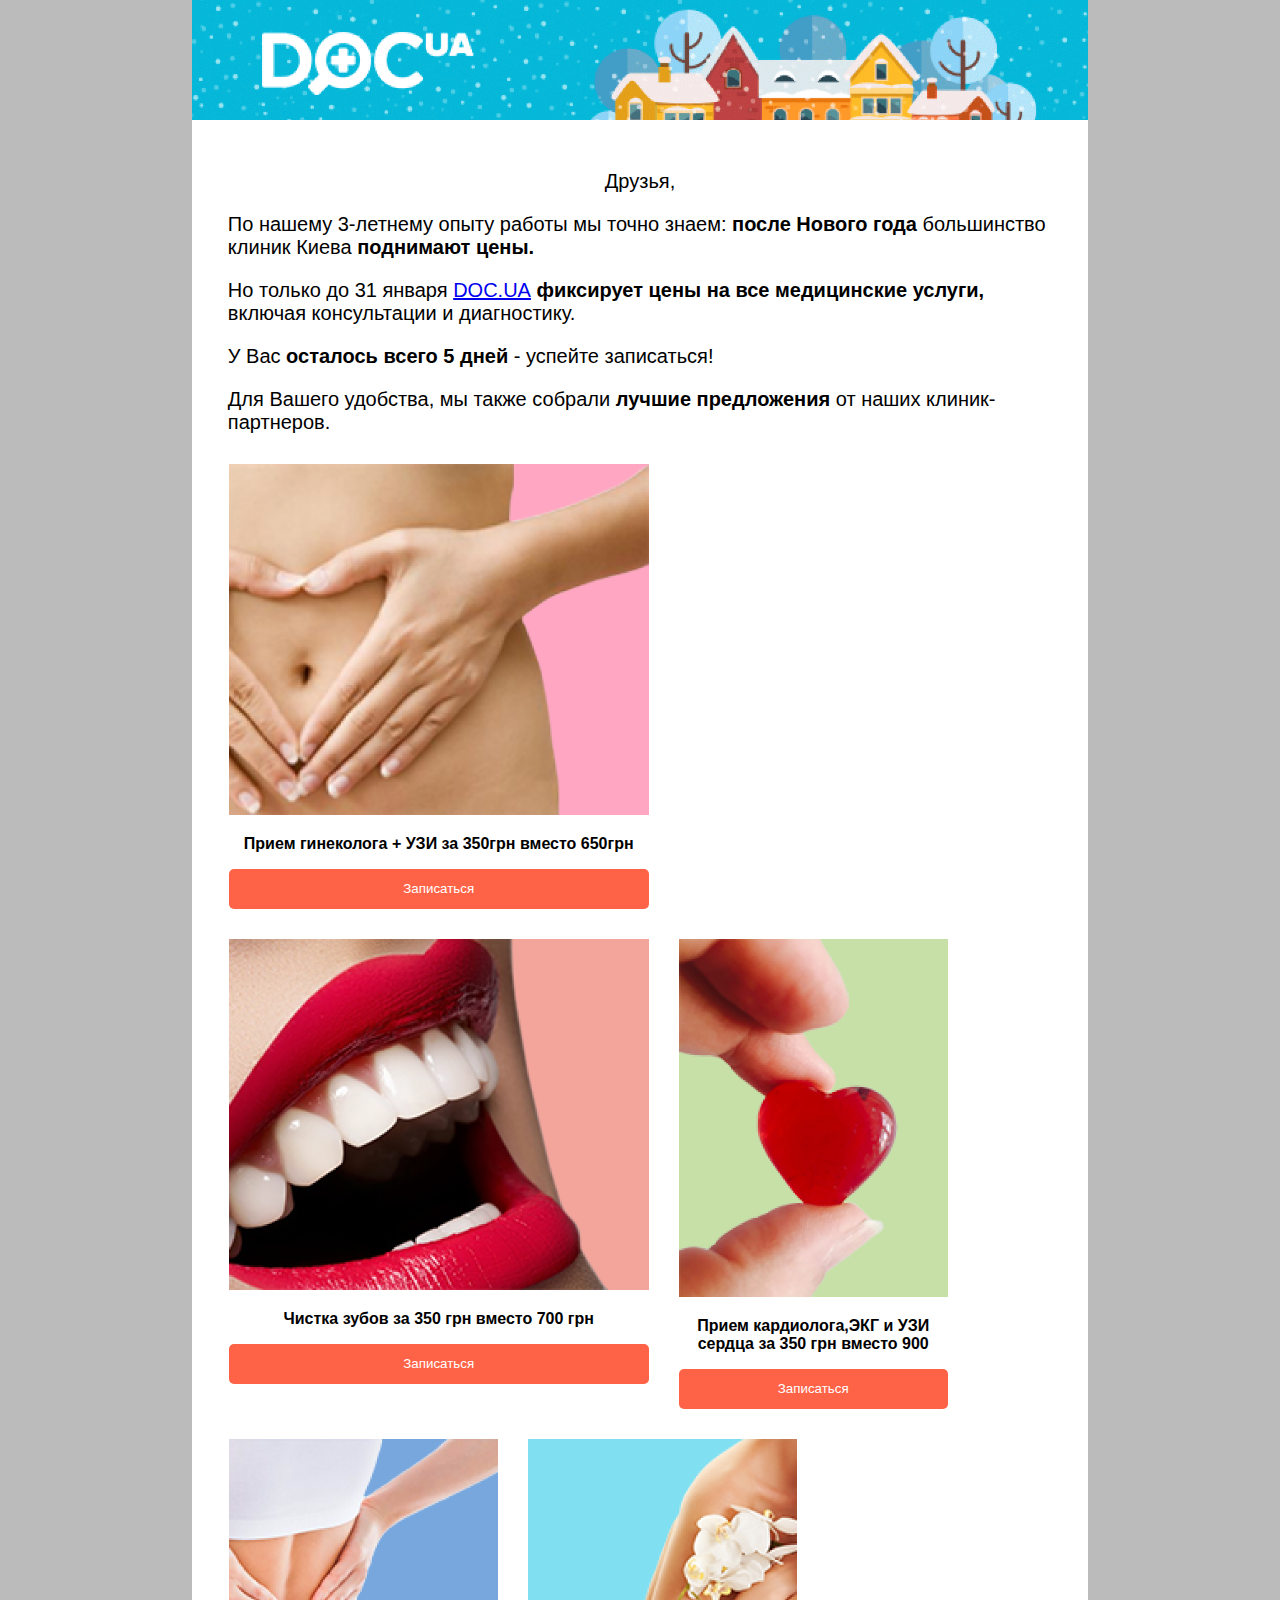
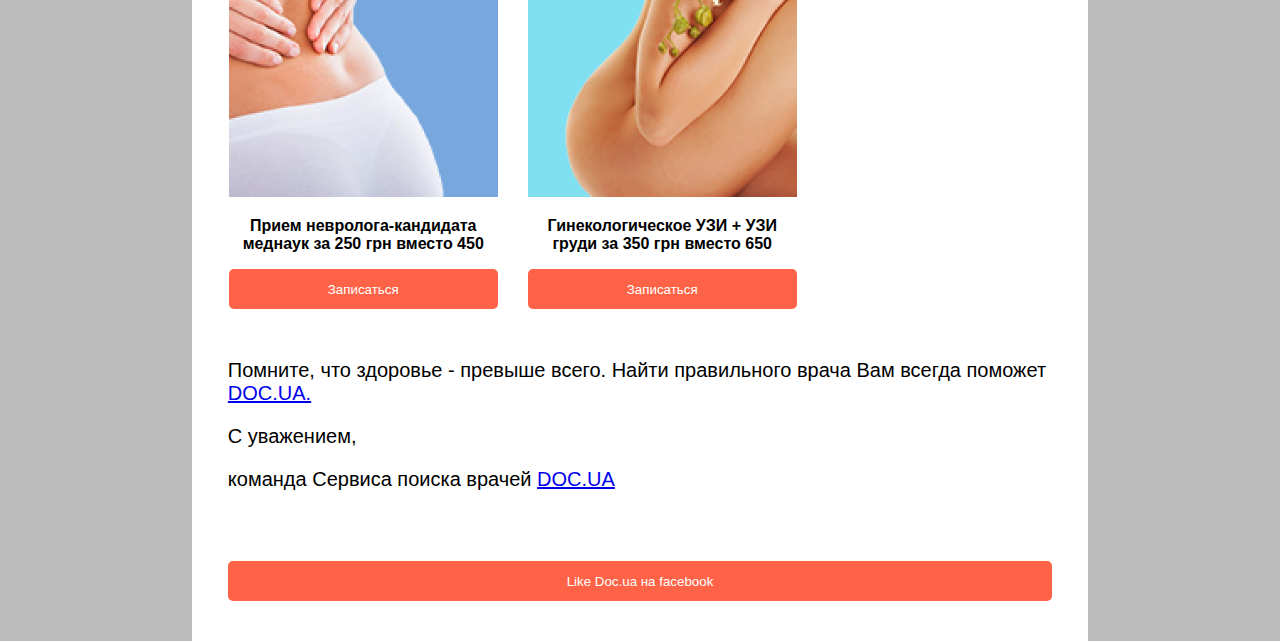
<file: doc_ua/index.html>
<!DOCTYPE html>
<html lang="ru">
   <head>
      <meta charset="UTF-8">
      <link rel="stylesheet" href="css/style.css">
      <title>doc_ua</title>
   </head>
   <body>
      <header></header>
      <main>
         <div class="container">
            <div class="title-text">
               <p class="head-text">Друзья,</p>
               <p class="text">По нашему 3-летнему опыту работы мы точно знаем: <b>после Нового года </b>большинство клиник Киева <b>поднимают цены.</b></p>
               <p class="text">Но только до 31 января <a href="#">DOC.UA</a><b> фиксирует цены на все медицинские услуги,</b> включая консультации и диагностику.</p>
               <p>У Вас <b>осталось всего 5 дней</b> - успейте записаться!</p>
               <p class="text">Для Вашего удобства, мы также собрали <b>лучшие предложения</b> от наших клиник-партнеров.</p>
            </div>
            <div class="rows">
               <div class="big-row">
                  <div class="item">
                     <img class="big-img" src="img/i1.png" alt="">
                     <p class="down-title">Прием гинеколога + УЗИ за 350грн вместо 650грн</p>
                     <button >Записаться</button>
                  </div>
                  <div class="item">
                     <img class="big-img" src="img/i2.png" alt="">
                     <p class="down-title">Чистка зубов за 350 грн вместо 700 грн</p>
                     <button>Записаться</button>
                  </div>
               </div>
               <div class="small-row">
                  <div class="item">
                     <img src="img/i3.png" alt="">
                     <p class="down-title title-small">Прием кардиолога,ЭКГ и УЗИ сердца за 350 грн вместо 900</p>
                     <button>Записаться</button>
                  </div>
                  <div class="item small-l2">
                     <img src="img/i4.png" alt="">
                     <p class="down-title title-small">Прием невролога-кандидата меднаук за 250 грн вместо 450</p>
                     <button>Записаться</button>
                  </div>
                  <div class="item">
                     <img src="img/i5.png" alt="">
                     <p class="down-title title-small">Гинекологическое УЗИ + УЗИ груди за 350 грн вместо 650</p>
                     <button>Записаться</button>
                  </div>
               </div>
            </div>
         </div>
      </main>
      <footer>
         <div class="title-text">
            <p class="text">Помните, что здоровье - превыше всего. Найти правильного врача Вам всегда поможет <a href="#">DOC.UA.</a> </p>
            <p class="text">С уважением,
            <p>
               команда Сервиса поиска врачей <a href="#">DOC.UA</a>
            </p>
            <button class="but">Like Doc.ua на facebook</button>
         </div>
      </footer>
   </body>
</html>
</file>
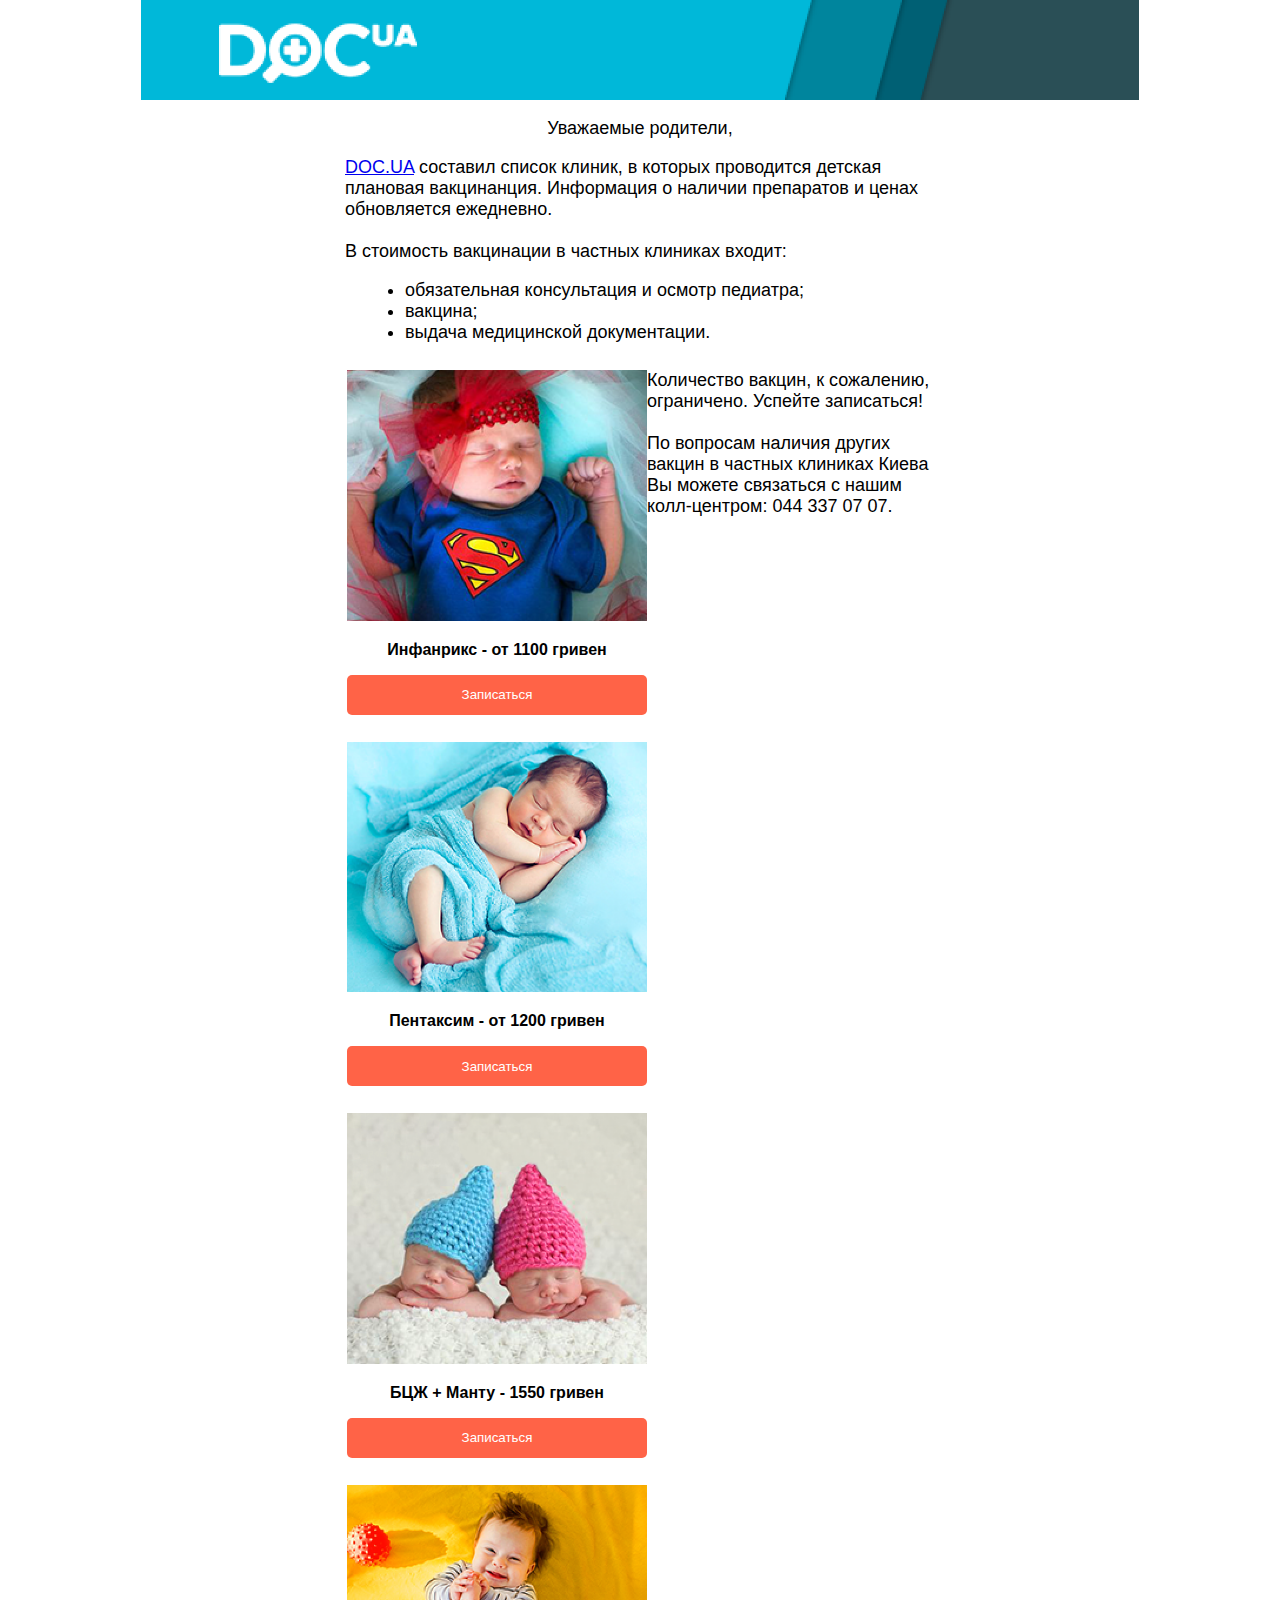
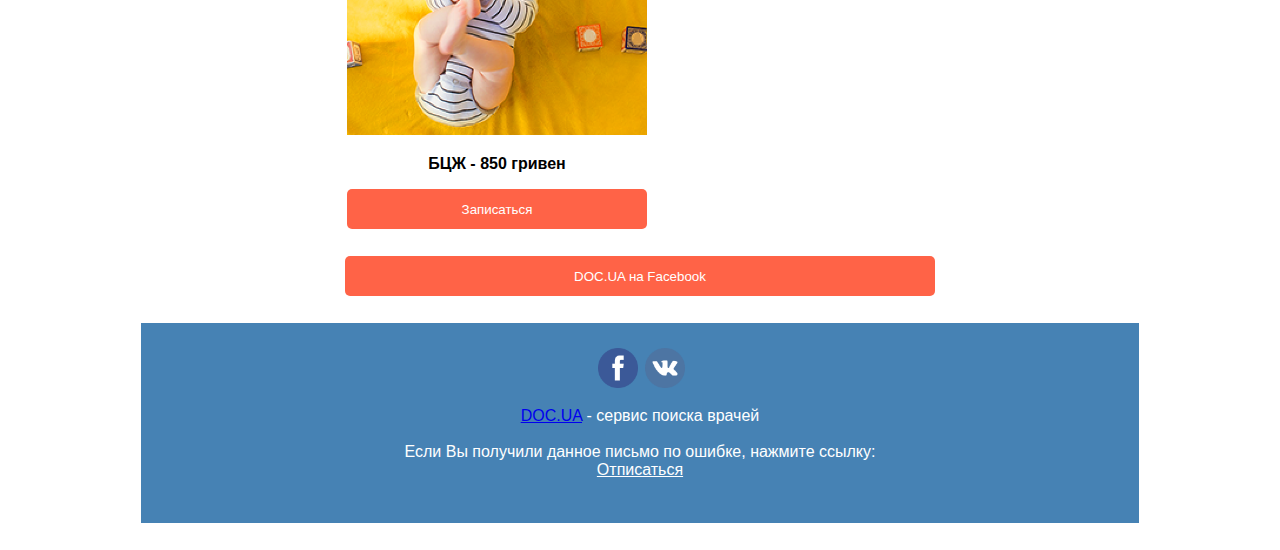
<file: docua2/index.html>
<!DOCTYPE html>
<html lang="ru">
   <head>
      <meta charset="UTF-8">
      <link rel="stylesheet" href="css/style.css">
      <title>docua2</title>
   </head>
   <body>
      <header></header>
      <main>
         <div class="container">
            <div class="text-decr">
               <p class="head-text">Уважаемые родители,</p>
               <p><a href="#">DOC.UA</a> составил список клиник, в которых проводится детская плановая вакцинанция. Информация о наличии препаратов и ценах обновляется ежедневно.<br><br>В стоимость вакцинации в частных клиниках входит:</p>
               <ul>
                  <li>обязательная консультация и осмотр педиатра;</li>
                  <li>вакцина;</li>
                  <li>выдача медицинской документации.</li>
               </ul>
            </div>
            <div class="container-item">
               <img src="img/i1.png" alt="">
               <p class="down-title">Инфанрикс - от 1100 гривен</p>
               <button >Записаться</button>
            </div>
            <div class="container-item">
               <img src="img/i2.png" alt="">
               <p class="down-title">Пентаксим - от 1200 гривен</p>
               <button>Записаться</button>
            </div>
            <div class="container-item">
               <img src="img/i3.png" alt="">
               <p class="down-title">БЦЖ + Манту - 1550 гривен</p>
               <button>Записаться</button>
            </div>
            <div class="container-item">
               <img src="img/i4.png" alt="">
               <p class="down-title">БЦЖ - 850 гривен</p>
               <button>Записаться</button>
            </div>
            <div class="text-decr">
               <p>Количество вакцин, к сожалению, ограничено. Успейте записаться!<br><br>По вопросам наличия других вакцин в частных клиниках Киева Вы можете связаться с нашим колл-центром: 044 337 07 07.
               <p>
                  <button>DOC.UA на Facebook</button>
            </div>
         </div>
      </main>
      <footer>
         <div class="footer-wrap">
            <div class="icon-bar">
               <a href="#"><img class="icon" src="img/facebook.png" alt=""></a>
               <a href="#"><img class="icon" src="img/vk.png" alt=""></a>
            </div>
            <div class="footer-text"><a href="#">DOC.UA</a> - сервис поиска врачей<br><br>Если Вы получили данное письмо по ошибке, нажмите ссылку:<br> <a href="#">Отписаться</a></div>
         </div>
      </footer>
   </body>
</html>
</file>
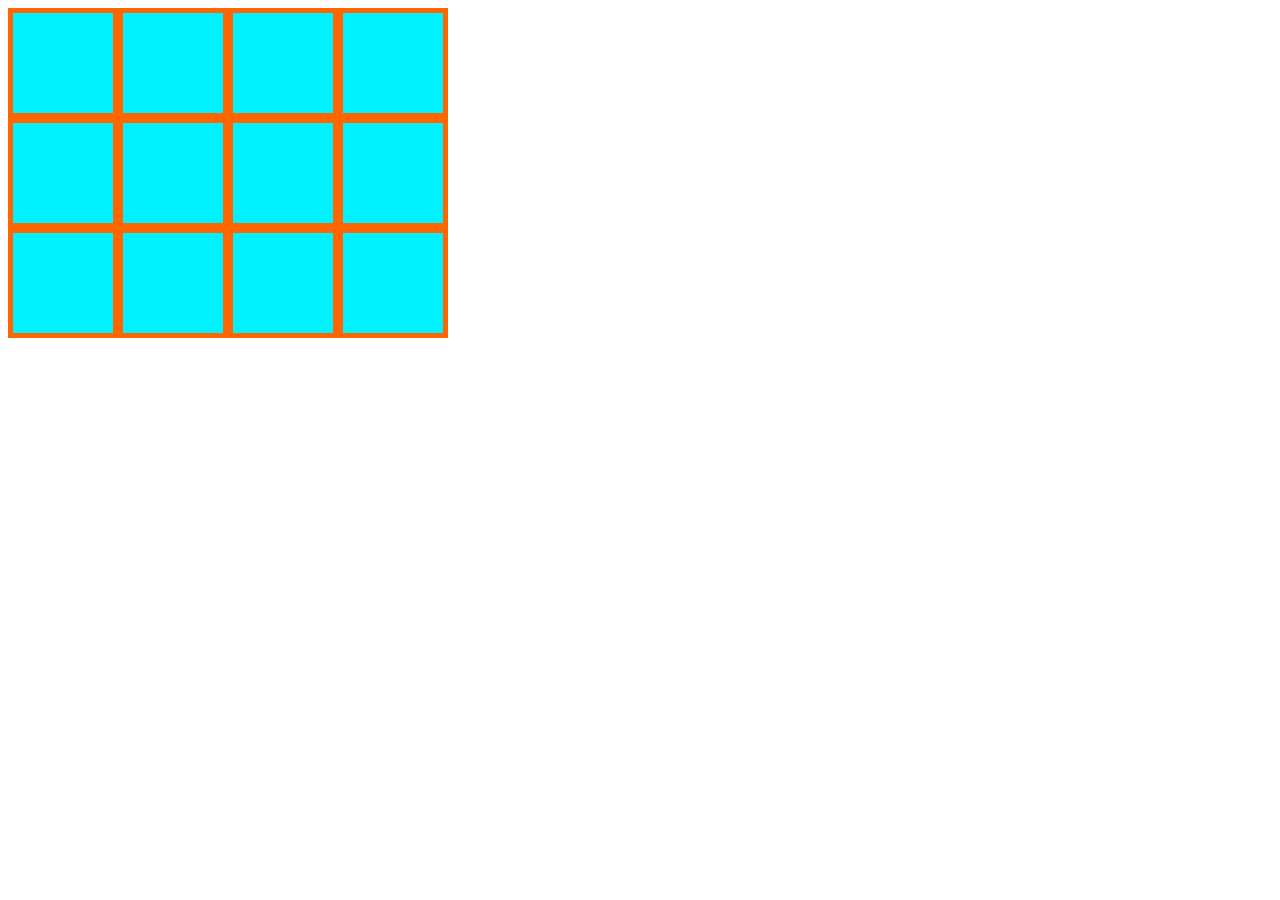
<file: float-rows-and-columns/index.html>
<!DOCTYPE html>
<html lang="en" >

<head>
  <meta charset="UTF-8">
  <title>float rows and columns</title>
  
  
  
      <link rel="stylesheet" href="css/style.css">

  
</head>

<body>

  <div class="parent">
  <div class="rows"></div>
  <div class="rows"></div>
  <div class="rows"></div>
  <div class="rows"></div>
  <div class="rows"></div>
  <div class="rows"></div><div class="rows"></div>
  <div class="rows"></div>
  <div class="rows"></div>
  <div class="rows"></div>
  <div class="rows"></div>
  <div class="rows"></div>
</div>
  
  

</body>

</html>
</file>
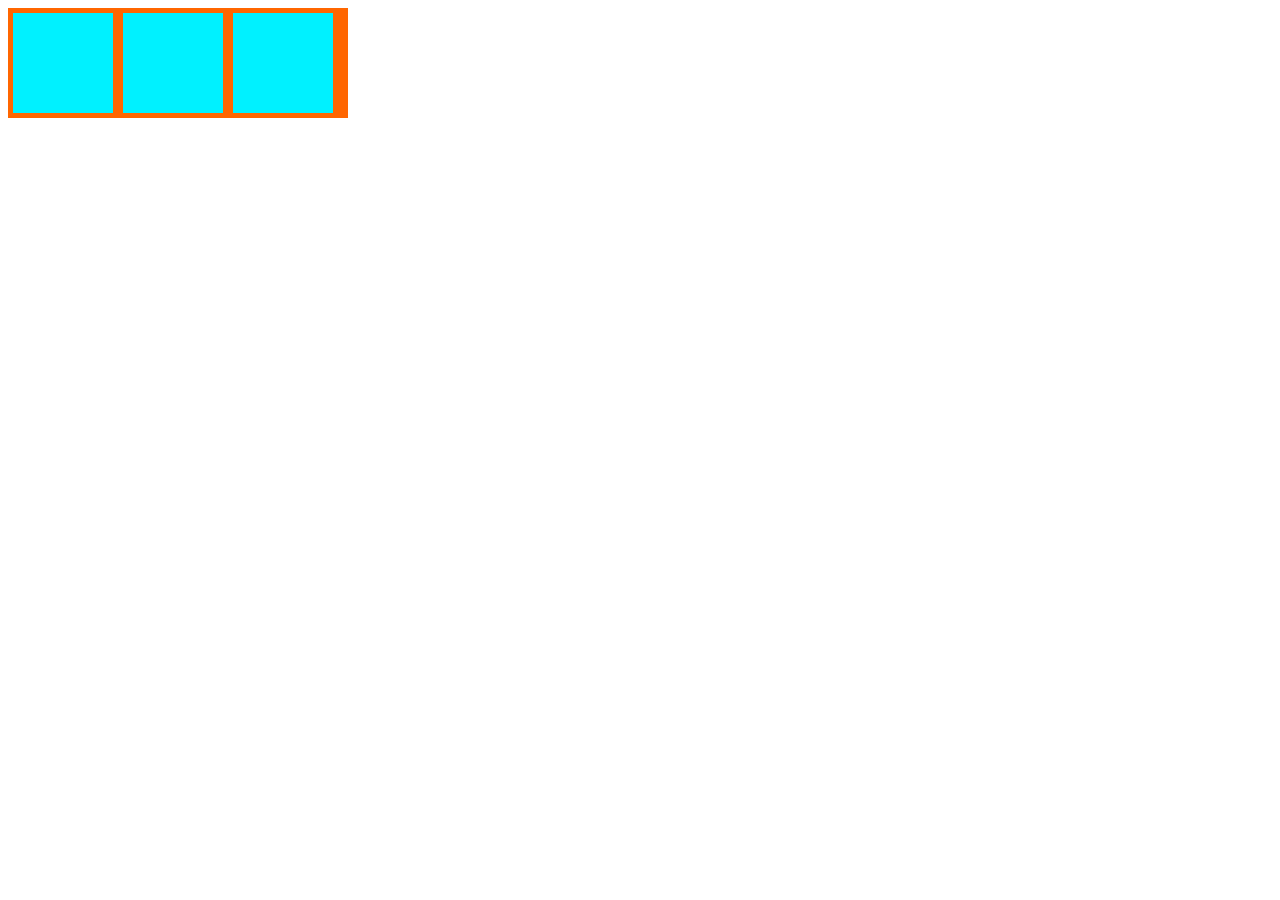
<file: float-zadanie 2/index.html>
<!DOCTYPE html>
<html lang="en" >

<head>
  <meta charset="UTF-8">
  <title>zadanie float</title>
  
  
  
      <link rel="stylesheet" href="css/style.css">

  
</head>

<body>

  <div class="parent">
  <div class="rows"></div>
  <div class="rows"></div>
  <div class="rows"></div>
</div>
  
  

</body>

</html>
</file>
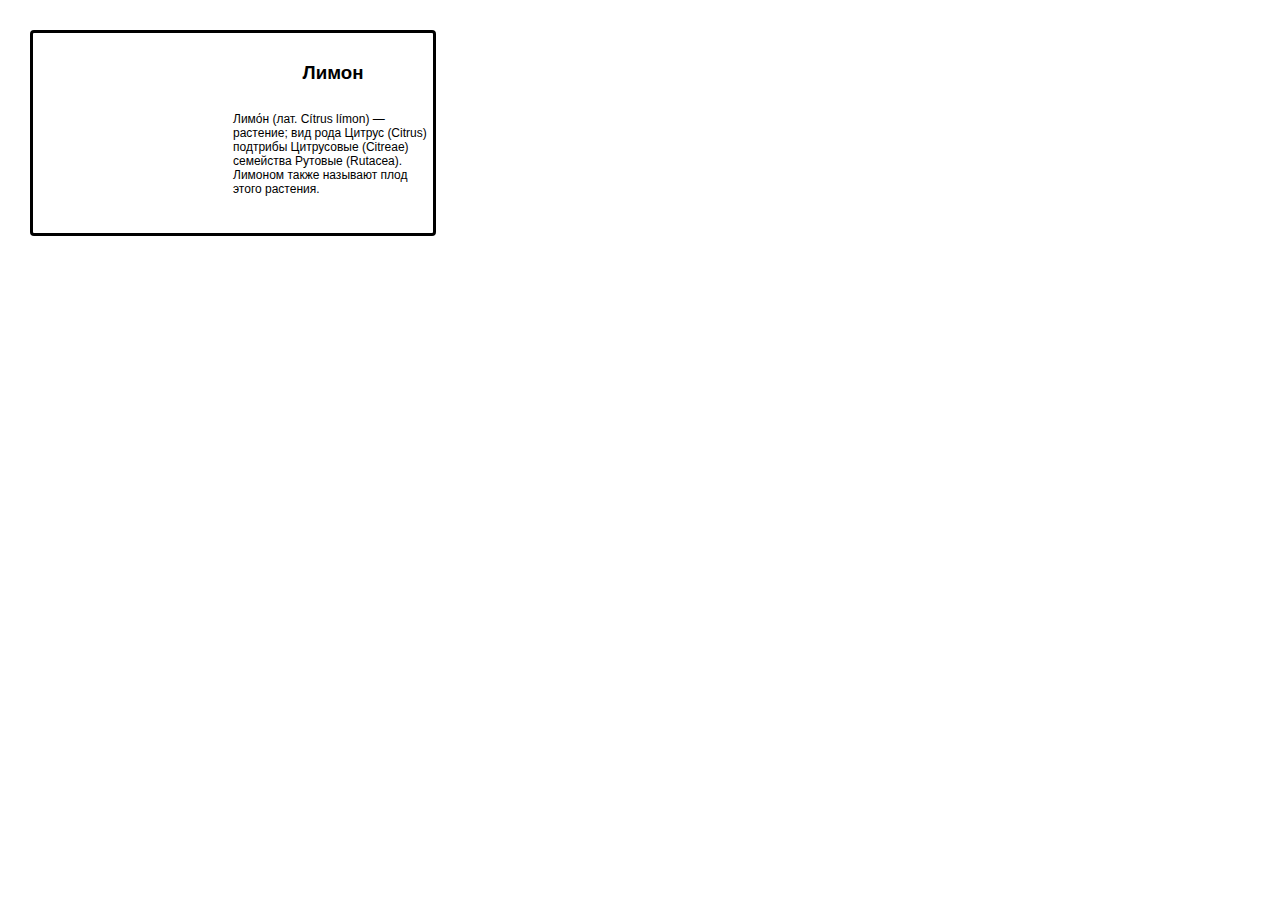
<file: lemon_errors/index.html>
<!DOCTYPE html>
<html lang="en">
<head>
    <meta charset="UTF-8">
    <title>Title</title>
    <link rel="stylesheet" href="style.css">
</head>
<body>
    <div class="myblock">
        <div class="lemon"></div>
        <div class="about-lemon">
            <h3>Лимон</h3>
            <p>Лимо́н (лат. Cítrus límon) — растение; вид рода Цитрус (Citrus) подтрибы Цитрусовые (Citreae) семейства Рутовые (Rutacea). Лимоном также называют плод этого растения.</p>
        </div>
    </div>
</body>
</html>
</file>
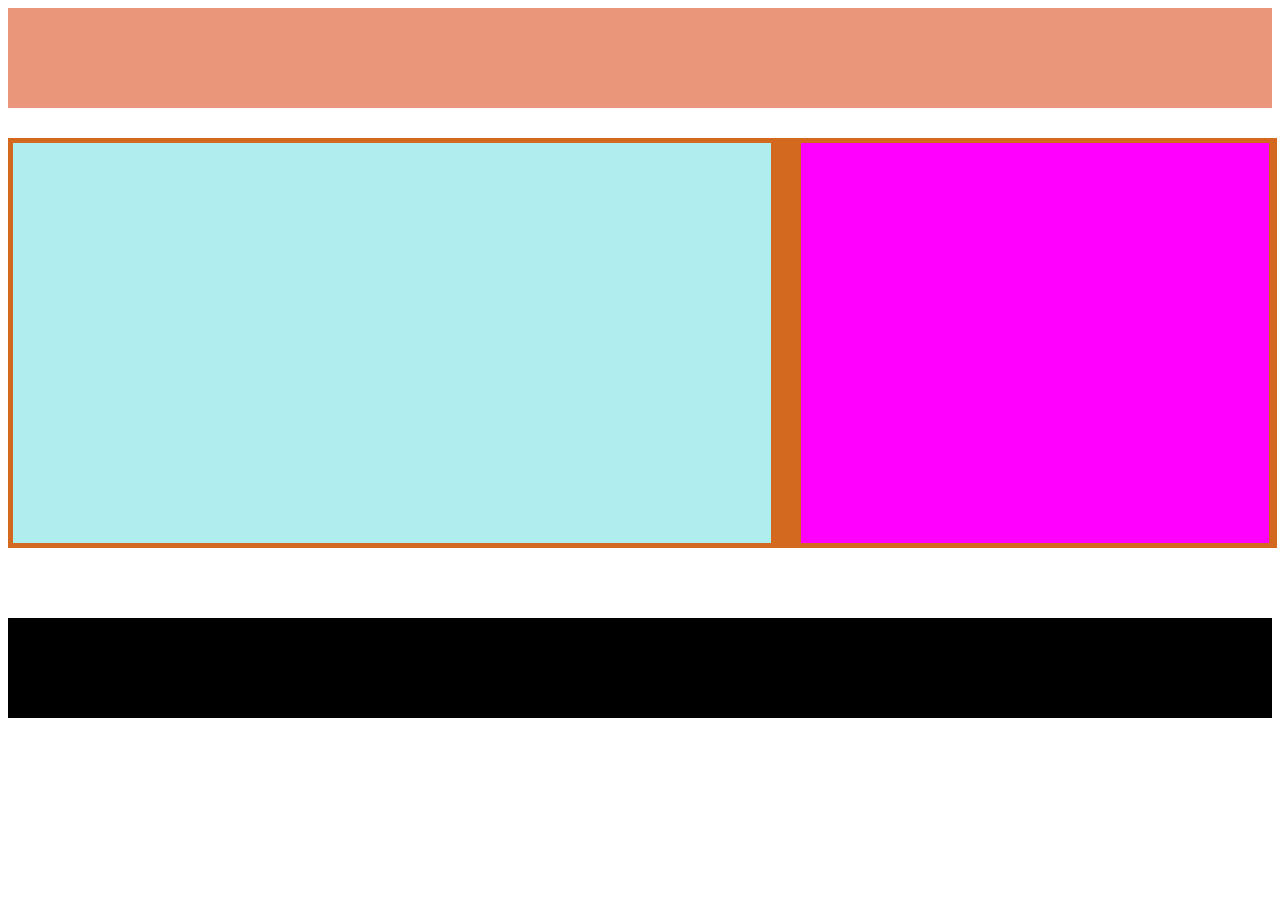
<file: task4/index.html>
<!DOCTYPE html>
<html lang="ru">
<head>
	<meta charset="UTF-8">
	<link rel="stylesheet" href="css/style.css">
	<title>task 4</title>
</head>
<body>
<div class="fullwrap">
<header></header>
<div class="wrap">
<div class="main"></div>
<div class="sidebar"></div>
</div>
<footer></footer>
</div>
</body>
</html>
</file>
<file: doc_ua/css/style.css>
body {
	margin: 0;
	padding: 0;
	font-family: Arial;
	background: #bbb;
}

header {
	background: url("../img/header_bg.gif") left center /cover no-repeat;
	width: 70%;
	height: 120px;
	margin: auto;
}

main {
	width: 70%;
	margin: auto;
}

img {
	max-width: 269px;
	width: 100%;
	background-size: cover;
}

button {
	width: 100%;
	height: 40px;
	border-style: none;
	border-radius: 5px;
	color: #fff;
	background-color: #FF6347;
	cursor: pointer;
}

button:hover {
	filter: contrast(150%);
}

footer {
	position: absolute;
	width: 70%;
	left: 50%;
	margin-left: -35%;
	background: #fff;
}

.title-text {
	font-size: 20px;
	text-align: left;
	margin: auto 4% auto 4%;
}

.head-text {
	margin-top: 50px;
	text-align: center;
}

.container {
	margin: auto;
	text-align: center;
	overflow: hidden;
	width: 100%;
	background: #fff;
}

.rows {
	margin: 30px auto;
}

.item {
	float: left;
	margin: 0 0 30px 30px;
}

.big-row {
	width: 98.5%;
	margin-top: 30px;
	margin: auto;
}

.small-row {
	margin: auto;
	width: 98.5%;
}
.title-small{
	max-width: 269px;
	width: 100%;
}

.down-title {
	font-weight: bold;
	text-align: center;
}

.big-img {
	max-width: 420px;
	width: 100%;
	background-size: cover;
}

.but {
	width: 100%;
	margin: 50px 0 40px 0;
}
</file>
<file: docua2/css/style.css>
body {
	margin: 0;
	padding: 0;
	font-family: Arial;
}

header {
	background: url("../img/header.png") no-repeat left center /cover;
	width: 78%;
	height: 100px;
	margin: auto;
}

.text-decr {
	padding-left: 25px;
	padding-right: 25px;
	font-size: 18px;
	text-align: left;
	margin-bottom: 27px;
}

.head-text {
	text-align: center;
}

ul{
	padding-left: 60px;
}

.container {
	width: 50%;
	margin: auto;
	overflow: hidden;
}

.container-item {
	text-align: center;
	float: left;
	margin-left: 27px;
	margin-bottom: 27px;
}

.down-title {
	font-weight: bold;
}

img {
	max-width: 300px;
	width: 100%;
  	background-size: cover;
}

button {
	width: 100%;
	height: 40px;
	border-style: none;
	border-radius: 5px;
	color: #fff;
	background-color: #FF6347;
	cursor: pointer;
}

button:hover {
	filter: contrast(150%);
}

.footer-wrap {
	position: relative;
	width: 78%;
	height: 200px;
	background: #4682B4;
	margin: auto auto 27px auto;
}

.icon {
	width: 40px;
	height: 40px;
	margin-top: 25px;
	margin-left: 3px;
}

.icon-bar {
	text-align: center;
}

.footer-text {
	color: #fff;
	text-align: center;
	margin-top: 15px;
}

.footer-text a:last-child {
	color: #fff;
}
</file>
<file: float-rows-and-columns/css/style.css>
.parent {
  width: 440px;
  min-height: 20px;
  background: #FF6600;
}
.rows {
  width: 100px;
  height: 100px;
  background: #00F1FF;
  margin: 5px;
  float:left;
}
.parent:after{
  content:"";
  display:block;
  clear:both;
</file>
<file: float-zadanie 2/css/style.css>
.parent {
  width: 340px;
  min-height: 20px;
  background: #FF6600;
}
.rows {
  width: 100px;
  height: 100px;
  background: #00F1FF;
  margin: 5px;
  float:left;
}
.parent:after{
  content:"";
  display:block;
  clear:both;
  
}
</file>
<file: lemon_errors/style.css>
body{
    margin: 0;
    padding: 0;
    font-family: Arial, sans-serif;
}
.myblock
{
    width: 400px;
    height: 200px;
    border: 3px solid black;
    border-radius: 4px;
    margin:30px;
}
.lemon {
    width: 180px;
    height: 180px;
    margin: 10px;
    background: url("https://cdn4.iconfinder.com/data/icons/Limon_iContainer/512/Grapefruit.png");
    background-size: contain;
    background-position: 50%;
    border-radius: 5px;
    float: left;
}
.about-lemon h3 {
    text-align: center;
    padding: 10px 0;
}
.about-lemon p {
    font-size: 12px;
    line-height: 150%
    margin 20px 0;
}
</file>
<file: task4/css/style.css>
header {
	width: 100%;
	height: 100px;
	background-color: #E9967A;
}

.fullwrapp {
	background-color: #808000;
	height: 100%;
	width: 100%;
}

.wrap {
	height: 400px;
	width: 100%;
	margin-top: 30px;
	padding: 5px 0 5px 5px;
	background-color: #D2691E;
}

.main {
	width: 60%;
	height: 400px;
	float: left;
	background-color: #AFEEEE;
	float: left;
	margin-right: 30px;
}

.sidebar {
	float: left;
	background-color: #FF00FF;
	width: 37%;
	height: 400px;
}

footer {
	width: 100%;
	height: 100px;
	background-color: #000;
	margin-top: 70px;
}
</file>
